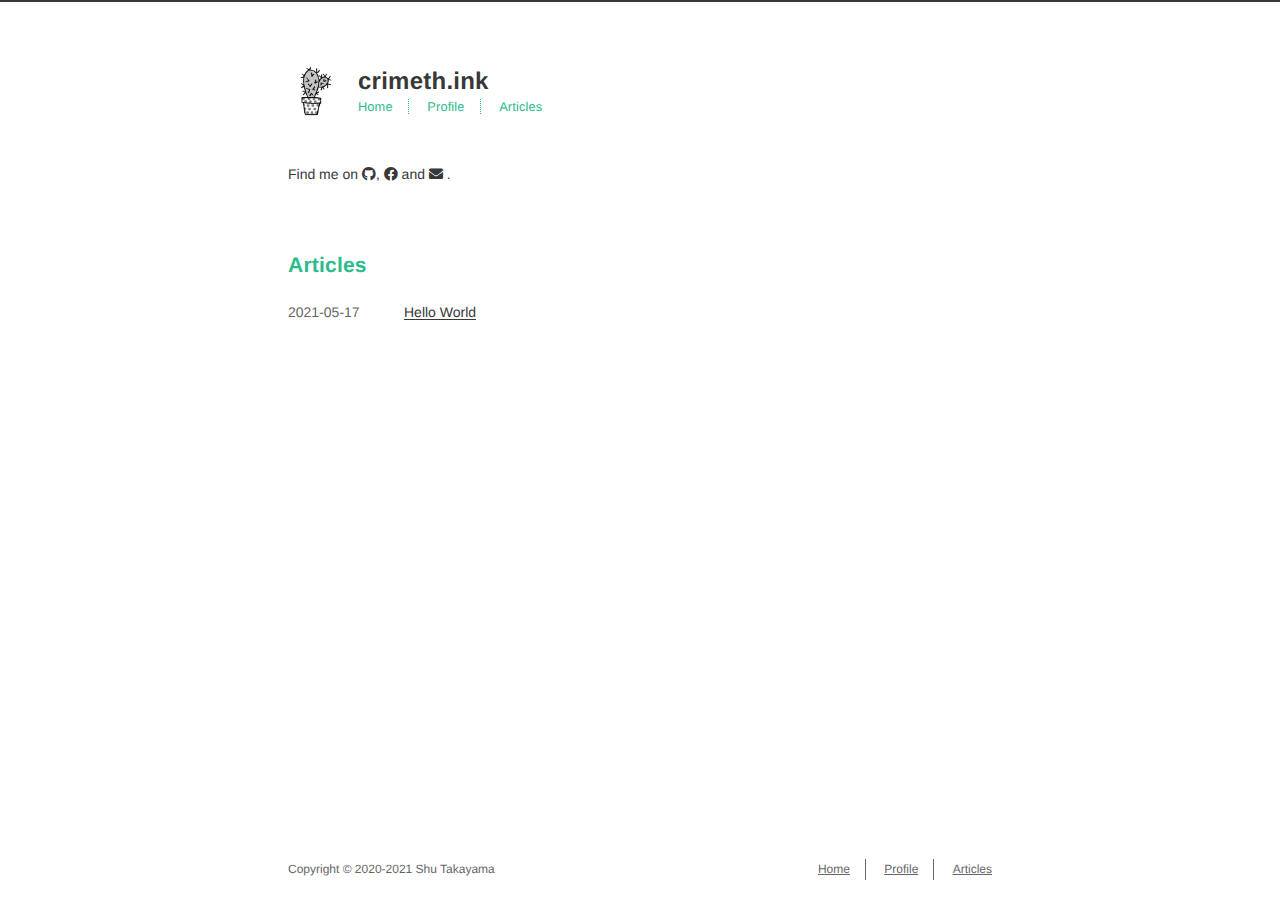
<file: index.html>
<!DOCTYPE html>
<html lang=ja>
<head>
    <!-- so meta -->
    <meta charset="utf-8">
    <meta http-equiv="X-UA-Compatible" content="IE=edge">
    <meta name="HandheldFriendly" content="True">
    <meta name="viewport" content="width=device-width, initial-scale=1, maximum-scale=5" />
    <meta property="og:type" content="website">
<meta property="og:title" content="crimeth.ink">
<meta property="og:url" content="https://crimeth.ink/index.html">
<meta property="og:site_name" content="crimeth.ink">
<meta property="og:locale" content="ja_JP">
<meta property="article:author" content="Shu Takayama">
<meta name="twitter:card" content="summary">
    
    
      
        
          <link rel="shortcut icon" href="/images/favicon.ico">
        
      
      
        
          <link rel="icon" type="image/png" href="/images/favicon-192x192.png" sizes="192x192">
        
      
      
        
          <link rel="apple-touch-icon" sizes="180x180" href="/images/apple-touch-icon.png">
        
      
    
    <!-- title -->
    <title>crimeth.ink</title>
    <!-- styles -->
    
<link rel="stylesheet" href="/css/style.css">

    <!-- persian styles -->
    
    <!-- rss -->
    
    
	<!-- mathjax -->
	
<meta name="generator" content="Hexo 5.4.0"><link rel="alternate" href="/atom.xml" title="crimeth.ink" type="application/atom+xml">
</head>

<body class="max-width mx-auto px3 ltr">
    
    <div class="content index py4">
        
          <header id="header">
  <a href="/">
  
    
      <div id="logo" style="background-image: url(/images/logo.png);"></div>
    
  
    <div id="title">
      <h1>crimeth.ink</h1>
    </div>
  </a>
  <div id="nav">
    <ul>
      <li class="icon">
        <a href="#" aria-label="Menu"><i class="fas fa-bars fa-2x"></i></a>
      </li>
       
        <li><a href="/">Home</a></li>
       
        <li><a href="/profile/">Profile</a></li>
       
        <li><a href="/archives/">Articles</a></li>
      
    </ul>
  </div>
</header>

        
        <section id="about">
  
  
    <p>
      Find me on
      
      
      
        
          <a class="icon" target="_blank" rel="noopener" href="https://github.com/azonti" aria-label="github">
            <i class="fab fa-github"></i><!--
      ---></a><!--
    ---><!--
    --->, 
        
      
        
          <a class="icon" target="_blank" rel="noopener" href="https://www.facebook.com/shu.takayama.2" aria-label="facebook">
            <i class="fab fa-facebook"></i><!--
      ---></a><!--
    ---><!--
    ---> and 
        
      
        
          <a class="icon" target="_blank" rel="noopener" href="mailto:syu.takayama@gmail.com" aria-label="mail">
            <i class="fas fa-envelope"></i><!--
      ---></a>
        <!--
    --->.
        
      
    </p>
  
</section>

<section id="writing">
  <span class="h1"><a href="/">Articles</a></span>
  
  <ul class="post-list">
    
    
      
    
    
      <li class="post-item">
        
    <div class="meta">
      
        
          <time datetime="2021-05-17T04:42:51.441Z" itemprop="datePublished">2021-05-17</time>
        
      
    </div>


        <span>
    
        <a class="" href="/2021/05/17/">Hello World</a>
    


</span>
      </li>
    
  </ul>
  
</section>



        
        <footer id="footer">
  <div class="footer-left">
    Copyright &copy;
    
    
    2020-2021
    Shu Takayama
  </div>
  <div class="footer-right">
    <nav>
      <ul>
         
          <li><a href="/">Home</a></li>
         
          <li><a href="/profile/">Profile</a></li>
         
          <li><a href="/archives/">Articles</a></li>
        
      </ul>
    </nav>
  </div>
</footer>

    </div>
    <!-- styles -->



  <link rel="preload" as="style" href="https://cdnjs.cloudflare.com/ajax/libs/font-awesome/5.15.2/css/all.min.css" crossorigin="anonymous" onload="this.onload=null;this.rel='stylesheet'"/>


    <!-- jquery -->
 
  <script src="https://cdnjs.cloudflare.com/ajax/libs/jquery/3.6.0/jquery.min.js" crossorigin="anonymous"></script> 




<!-- clipboard -->


<script src="/js/main.js"></script>

<!-- search -->

<!-- Google Analytics -->

<!-- Baidu Analytics -->

<!-- Cloudflare Analytics -->

<!-- Umami Analytics -->

<!-- Disqus Comments -->


</body>
</html>
</file>
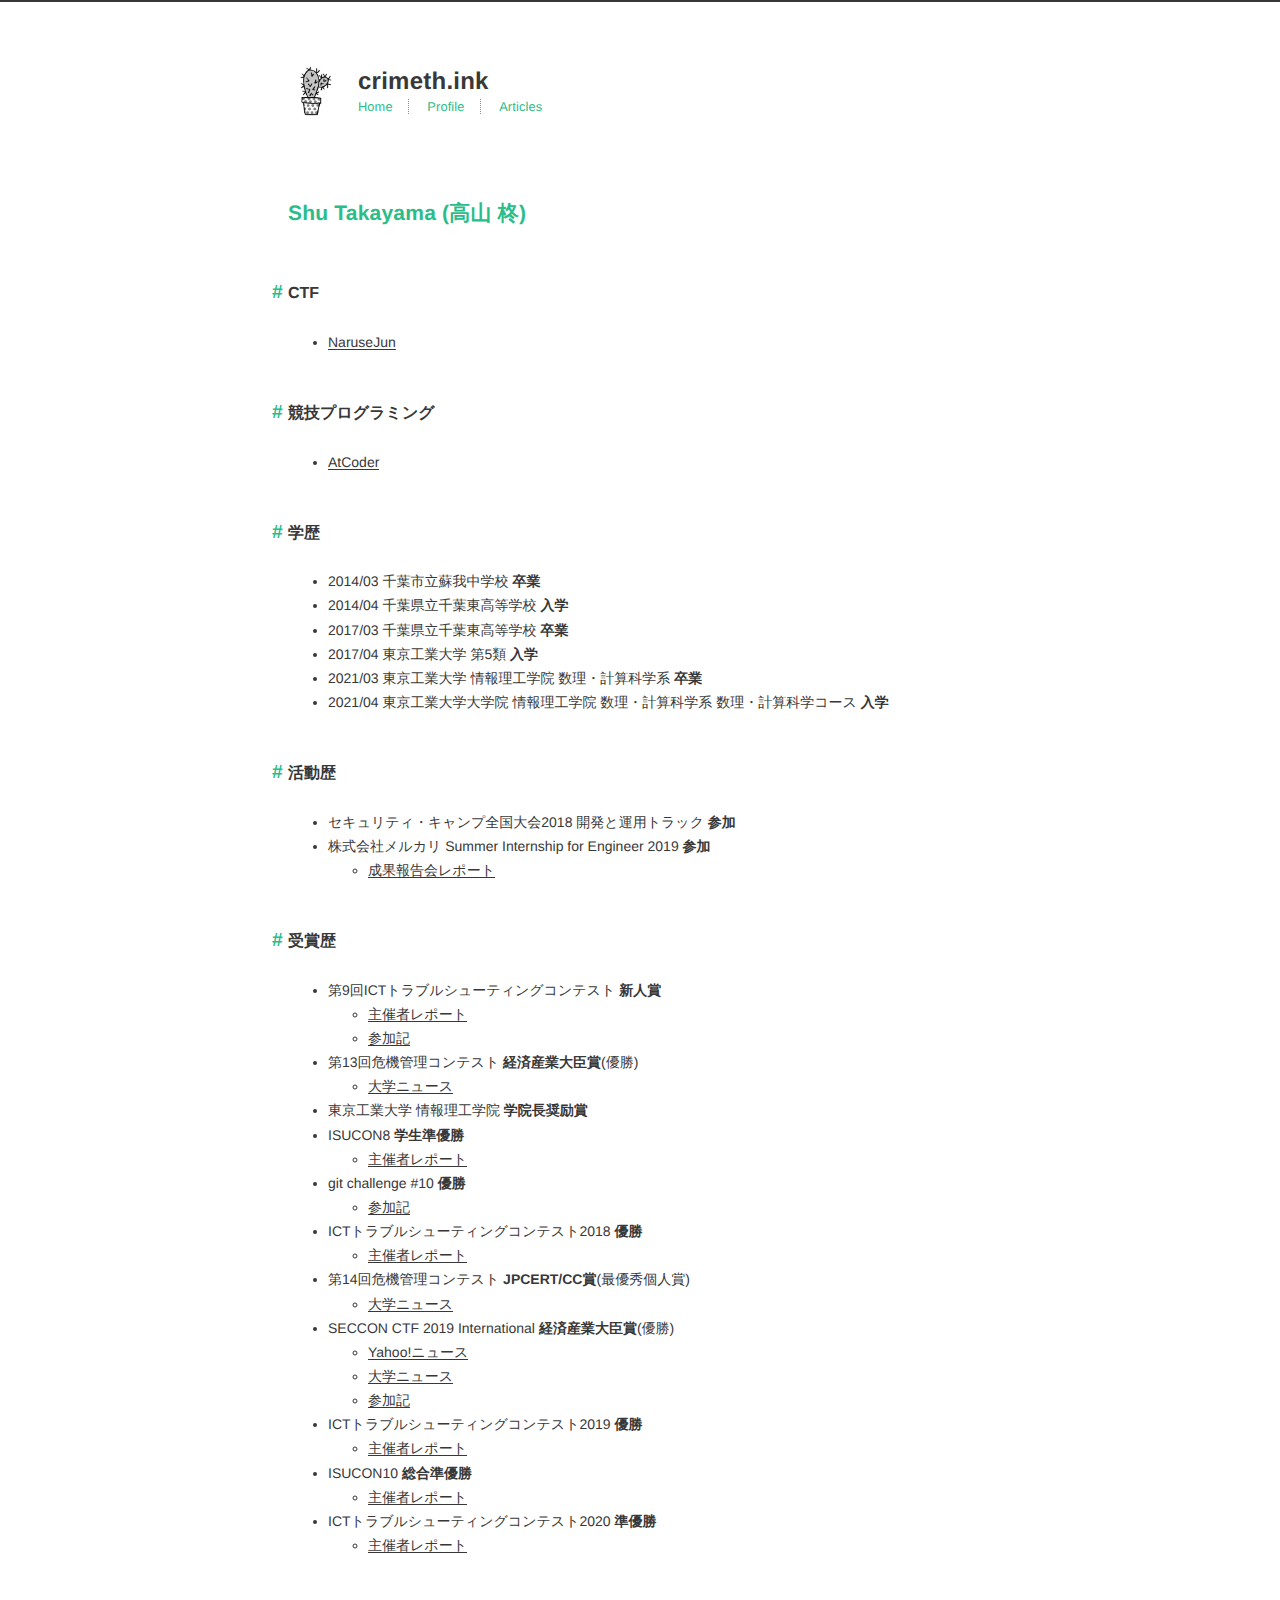
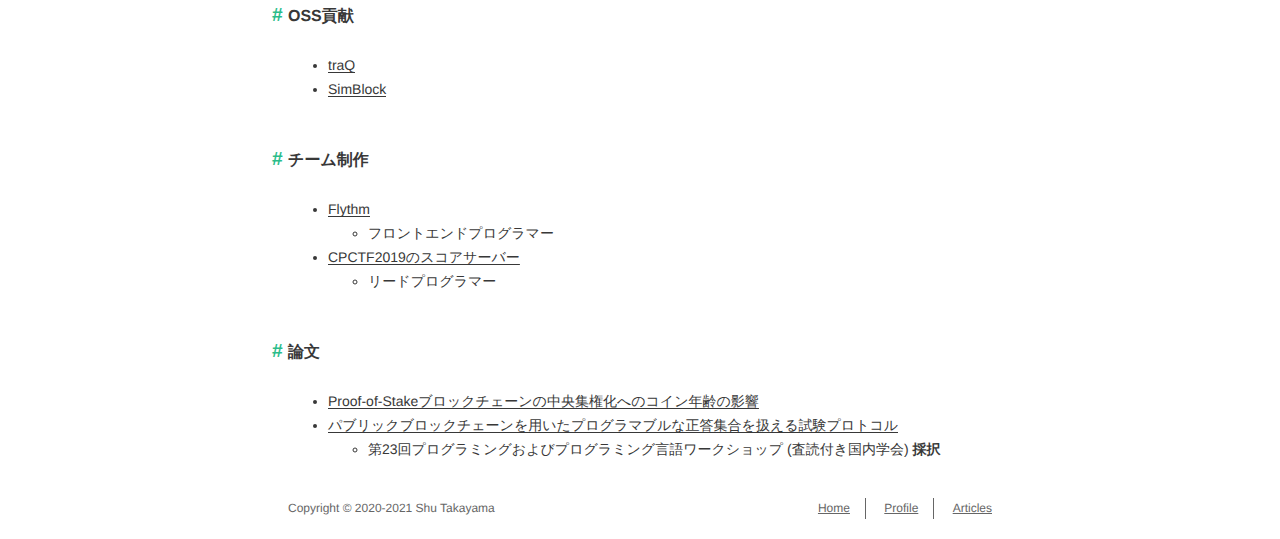
<file: profile/index.html>
<!DOCTYPE html>
<html lang=ja>
<head>
    <!-- so meta -->
    <meta charset="utf-8">
    <meta http-equiv="X-UA-Compatible" content="IE=edge">
    <meta name="HandheldFriendly" content="True">
    <meta name="viewport" content="width=device-width, initial-scale=1, maximum-scale=5" />
    <meta name="description" content="Shu Takayama (高山 柊)CTF NaruseJun  競技プログラミング AtCoder  学歴 2014&#x2F;03 千葉市立蘇我中学校 卒業 2014&#x2F;04 千葉県立千葉東高等学校 入学 2017&#x2F;03 千葉県立千葉東高等学校 卒業 2017&#x2F;04 東京工業大学 第5類 入学 2021&#x2F;03 東京工業大学 情報理工学院 数理・計算科学系 卒業 2021&#x2F;04 東京工業大学大学院 情報理">
<meta property="og:type" content="website">
<meta property="og:title" content="Profile">
<meta property="og:url" content="https://crimeth.ink/profile/index.html">
<meta property="og:site_name" content="crimeth.ink">
<meta property="og:description" content="Shu Takayama (高山 柊)CTF NaruseJun  競技プログラミング AtCoder  学歴 2014&#x2F;03 千葉市立蘇我中学校 卒業 2014&#x2F;04 千葉県立千葉東高等学校 入学 2017&#x2F;03 千葉県立千葉東高等学校 卒業 2017&#x2F;04 東京工業大学 第5類 入学 2021&#x2F;03 東京工業大学 情報理工学院 数理・計算科学系 卒業 2021&#x2F;04 東京工業大学大学院 情報理">
<meta property="og:locale" content="ja_JP">
<meta property="article:published_time" content="2021-05-30T16:12:21.441Z">
<meta property="article:modified_time" content="2021-05-30T16:12:21.441Z">
<meta property="article:author" content="Shu Takayama">
<meta name="twitter:card" content="summary">
    
    
      
        
          <link rel="shortcut icon" href="/images/favicon.ico">
        
      
      
        
          <link rel="icon" type="image/png" href="/images/favicon-192x192.png" sizes="192x192">
        
      
      
        
          <link rel="apple-touch-icon" sizes="180x180" href="/images/apple-touch-icon.png">
        
      
    
    <!-- title -->
    <title>Profile</title>
    <!-- styles -->
    
<link rel="stylesheet" href="/css/style.css">

    <!-- persian styles -->
    
    <!-- rss -->
    
    
	<!-- mathjax -->
	
<meta name="generator" content="Hexo 5.4.0"><link rel="alternate" href="/atom.xml" title="crimeth.ink" type="application/atom+xml">
</head>

<body class="max-width mx-auto px3 ltr">
    
    <div class="content index py4">
        
          <header id="header">
  <a href="/">
  
    
      <div id="logo" style="background-image: url(/images/logo.png);"></div>
    
  
    <div id="title">
      <h1>crimeth.ink</h1>
    </div>
  </a>
  <div id="nav">
    <ul>
      <li class="icon">
        <a href="#" aria-label="Menu"><i class="fas fa-bars fa-2x"></i></a>
      </li>
       
        <li><a href="/">Home</a></li>
       
        <li><a href="/profile/">Profile</a></li>
       
        <li><a href="/archives/">Articles</a></li>
      
    </ul>
  </div>
</header>

        
        <article class="post" itemscope itemtype="http://schema.org/BlogPosting">
  

  <div class="content" itemprop="articleBody">
      
          <h1 id="Shu-Takayama-高山-柊"><a href="#Shu-Takayama-高山-柊" class="headerlink" title="Shu Takayama (高山 柊)"></a>Shu Takayama (高山 柊)</h1><h2 id="CTF"><a href="#CTF" class="headerlink" title="CTF"></a>CTF</h2><ul>
<li><a target="_blank" rel="noopener" href="https://ctftime.org/team/21252">NaruseJun</a></li>
</ul>
<h2 id="競技プログラミング"><a href="#競技プログラミング" class="headerlink" title="競技プログラミング"></a>競技プログラミング</h2><ul>
<li><a target="_blank" rel="noopener" href="https://atcoder.jp/users/azon">AtCoder</a></li>
</ul>
<h2 id="学歴"><a href="#学歴" class="headerlink" title="学歴"></a>学歴</h2><ul>
<li>2014/03 千葉市立蘇我中学校 <strong>卒業</strong></li>
<li>2014/04 千葉県立千葉東高等学校 <strong>入学</strong></li>
<li>2017/03 千葉県立千葉東高等学校 <strong>卒業</strong></li>
<li>2017/04 東京工業大学 第5類 <strong>入学</strong></li>
<li>2021/03 東京工業大学 情報理工学院 数理・計算科学系 <strong>卒業</strong></li>
<li>2021/04 東京工業大学大学院 情報理工学院 数理・計算科学系 数理・計算科学コース <strong>入学</strong></li>
</ul>
<h2 id="活動歴"><a href="#活動歴" class="headerlink" title="活動歴"></a>活動歴</h2><ul>
<li>セキュリティ・キャンプ全国大会2018 開発と運用トラック <strong>参加</strong></li>
<li>株式会社メルカリ Summer Internship for Engineer 2019 <strong>参加</strong><ul>
<li><a target="_blank" rel="noopener" href="https://engineering.mercari.com/blog/entry/2019-10-24-171152/">成果報告会レポート</a></li>
</ul>
</li>
</ul>
<h2 id="受賞歴"><a href="#受賞歴" class="headerlink" title="受賞歴"></a>受賞歴</h2><ul>
<li>第9回ICTトラブルシューティングコンテスト <strong>新人賞</strong><ul>
<li><a target="_blank" rel="noopener" href="https://icttoracon.net/archives/5833">主催者レポート</a></li>
<li><a target="_blank" rel="noopener" href="https://trap.jp/post/306/">参加記</a></li>
</ul>
</li>
<li>第13回危機管理コンテスト <strong>経済産業大臣賞</strong>(優勝)<ul>
<li><a target="_blank" rel="noopener" href="https://www.titech.ac.jp/news/2018/041693.html">大学ニュース</a></li>
</ul>
</li>
<li>東京工業大学 情報理工学院 <strong>学院長奨励賞</strong></li>
<li>ISUCON8 <strong>学生準優勝</strong><ul>
<li><a target="_blank" rel="noopener" href="https://isucon.net/archives/52606851.html">主催者レポート</a></li>
</ul>
</li>
<li>git challenge #10 <strong>優勝</strong><ul>
<li><a target="_blank" rel="noopener" href="https://trap.jp/post/631/">参加記</a></li>
</ul>
</li>
<li>ICTトラブルシューティングコンテスト2018 <strong>優勝</strong><ul>
<li><a target="_blank" rel="noopener" href="https://icttoracon.net/archives/8038">主催者レポート</a></li>
</ul>
</li>
<li>第14回危機管理コンテスト <strong>JPCERT/CC賞</strong>(最優秀個人賞)<ul>
<li><a target="_blank" rel="noopener" href="https://www.titech.ac.jp/news/2019/044532.html">大学ニュース</a></li>
</ul>
</li>
<li>SECCON CTF 2019 International <strong>経済産業大臣賞</strong>(優勝)<ul>
<li><a target="_blank" rel="noopener" href="https://news.yahoo.co.jp/articles/1919e9a25a1d0426cc455363ded8b5a3102a9ff0">Yahoo!ニュース</a></li>
<li><a target="_blank" rel="noopener" href="https://www.titech.ac.jp/news/2020/046178.html">大学ニュース</a></li>
<li><a target="_blank" rel="noopener" href="https://trap.jp/post/977/">参加記</a></li>
</ul>
</li>
<li>ICTトラブルシューティングコンテスト2019 <strong>優勝</strong><ul>
<li><a target="_blank" rel="noopener" href="https://icttoracon.net/archives/8515">主催者レポート</a></li>
</ul>
</li>
<li>ISUCON10 <strong>総合準優勝</strong><ul>
<li><a target="_blank" rel="noopener" href="https://isucon.net/archives/55076348.html">主催者レポート</a></li>
</ul>
</li>
<li>ICTトラブルシューティングコンテスト2020 <strong>準優勝</strong><ul>
<li><a target="_blank" rel="noopener" href="https://icttoracon.net/archives/8751">主催者レポート</a></li>
</ul>
</li>
</ul>
<h2 id="OSS貢献"><a href="#OSS貢献" class="headerlink" title="OSS貢献"></a>OSS貢献</h2><ul>
<li><a target="_blank" rel="noopener" href="https://github.com/traPtitech/traQ">traQ</a></li>
<li><a target="_blank" rel="noopener" href="https://github.com/dsg-titech/simblock">SimBlock</a></li>
</ul>
<h2 id="チーム制作"><a href="#チーム制作" class="headerlink" title="チーム制作"></a>チーム制作</h2><ul>
<li><a target="_blank" rel="noopener" href="https://trap.jp/post/693/">Flythm</a><ul>
<li>フロントエンドプログラマー</li>
</ul>
</li>
<li><a target="_blank" rel="noopener" href="https://github.com/azonti/CPCTF2019-scoreserver">CPCTF2019のスコアサーバー</a><ul>
<li>リードプログラマー</li>
</ul>
</li>
</ul>
<h2 id="論文"><a href="#論文" class="headerlink" title="論文"></a>論文</h2><ul>
<li><a target="_blank" rel="noopener" href="https://www.ieice.org/ken/paper/20200305Z1vK/">Proof-of-Stakeブロックチェーンの中央集権化へのコイン年齢の影響</a></li>
<li><a target="_blank" rel="noopener" href="https://easychair.org/smart-program/PPL2021/2021-03-11.html#talk:165715">パブリックブロックチェーンを用いたプログラマブルな正答集合を扱える試験プロトコル</a><ul>
<li>第23回プログラミングおよびプログラミング言語ワークショップ (査読付き国内学会) <strong>採択</strong></li>
</ul>
</li>
</ul>

        
  </div>
</article>

        
        <footer id="footer">
  <div class="footer-left">
    Copyright &copy;
    
    
    2020-2021
    Shu Takayama
  </div>
  <div class="footer-right">
    <nav>
      <ul>
         
          <li><a href="/">Home</a></li>
         
          <li><a href="/profile/">Profile</a></li>
         
          <li><a href="/archives/">Articles</a></li>
        
      </ul>
    </nav>
  </div>
</footer>

    </div>
    <!-- styles -->



  <link rel="preload" as="style" href="https://cdnjs.cloudflare.com/ajax/libs/font-awesome/5.15.2/css/all.min.css" crossorigin="anonymous" onload="this.onload=null;this.rel='stylesheet'"/>


    <!-- jquery -->
 
  <script src="https://cdnjs.cloudflare.com/ajax/libs/jquery/3.6.0/jquery.min.js" crossorigin="anonymous"></script> 




<!-- clipboard -->


<script src="/js/main.js"></script>

<!-- search -->

<!-- Google Analytics -->

<!-- Baidu Analytics -->

<!-- Cloudflare Analytics -->

<!-- Umami Analytics -->

<!-- Disqus Comments -->


</body>
</html>
</file>
<file: css/style.css>
.inline {
  display: inline;
}
.block {
  display: block;
}
.inline-block {
  display: inline-block;
}
.table {
  display: table;
}
.table-cell {
  display: table-cell;
}
.overflow-hidden {
  overflow: hidden;
}
.overflow-scroll {
  overflow: scroll;
}
.overflow-auto {
  overflow: auto;
}
.clearfix:before,
.clearfix:after {
  display: table;
  content: " ";
}
.clearfix:after {
  clear: both;
}
.left {
  float: left;
}
.right {
  float: right;
}
.fit {
  max-width: 100%;
}
.truncate {
  display: inline-block;
  overflow: hidden;
  text-overflow: ellipsis;
  white-space: nowrap;
}
.max-width-1 {
  max-width: 24rem;
}
.max-width-2 {
  max-width: 32rem;
}
.max-width-3 {
  max-width: 48rem;
}
.max-width-4 {
  max-width: 64rem;
}
.border-box {
  box-sizing: border-box;
}
.m0 {
  margin: 0;
}
.mt0 {
  margin-top: 0;
}
.mr0 {
  margin-right: 0;
}
.mb0 {
  margin-bottom: 0;
}
.ml0 {
  margin-left: 0;
}
.mx0 {
  margin-right: 0;
  margin-left: 0;
}
.my0 {
  margin-top: 0;
  margin-bottom: 0;
}
.m1 {
  margin: 0.5rem;
}
.mt1 {
  margin-top: 0.5rem;
}
.mr1 {
  margin-right: 0.5rem;
}
.mb1 {
  margin-bottom: 0.5rem;
}
.ml1 {
  margin-left: 0.5rem;
}
.mx1 {
  margin-right: 0.5rem;
  margin-left: 0.5rem;
}
.my1 {
  margin-top: 0.5rem;
  margin-bottom: 0.5rem;
}
.m2 {
  margin: 1rem;
}
.mt2 {
  margin-top: 1rem;
}
.mr2 {
  margin-right: 1rem;
}
.mb2 {
  margin-bottom: 1rem;
}
.ml2 {
  margin-left: 1rem;
}
.mx2 {
  margin-right: 1rem;
  margin-left: 1rem;
}
.my2 {
  margin-top: 1rem;
  margin-bottom: 1rem;
}
.m3 {
  margin: 2rem;
}
.mt3 {
  margin-top: 2rem;
}
.mr3 {
  margin-right: 2rem;
}
.mb3 {
  margin-bottom: 2rem;
}
.ml3 {
  margin-left: 2rem;
}
.mx3 {
  margin-right: 2rem;
  margin-left: 2rem;
}
.my3 {
  margin-top: 2rem;
  margin-bottom: 2rem;
}
.m4 {
  margin: 4rem;
}
.mt4 {
  margin-top: 4rem;
}
.mr4 {
  margin-right: 4rem;
}
.mb4 {
  margin-bottom: 4rem;
}
.ml4 {
  margin-left: 4rem;
}
.mx4 {
  margin-right: 4rem;
  margin-left: 4rem;
}
.my4 {
  margin-top: 4rem;
  margin-bottom: 4rem;
}
.mxn1 {
  margin-right: -0.5rem;
  margin-left: -0.5rem;
}
.mxn2 {
  margin-right: -1rem;
  margin-left: -1rem;
}
.mxn3 {
  margin-right: -2rem;
  margin-left: -2rem;
}
.mxn4 {
  margin-right: -4rem;
  margin-left: -4rem;
}
.ml-auto {
  margin-left: auto;
}
.mr-auto {
  margin-right: auto;
}
.mx-auto {
  margin-right: auto;
  margin-left: auto;
}
.p0 {
  padding: 0;
}
.pt0 {
  padding-top: 0;
}
.pr0 {
  padding-right: 0;
}
.pb0 {
  padding-bottom: 0;
}
.pl0 {
  padding-left: 0;
}
.px0 {
  padding-right: 0;
  padding-left: 0;
}
.py0 {
  padding-top: 0;
  padding-bottom: 0;
}
.p1 {
  padding: 0.5rem;
}
.pt1 {
  padding-top: 0.5rem;
}
.pr1 {
  padding-right: 0.5rem;
}
.pb1 {
  padding-bottom: 0.5rem;
}
.pl1 {
  padding-left: 0.5rem;
}
.py1 {
  padding-top: 0.5rem;
  padding-bottom: 0.5rem;
}
.px1 {
  padding-right: 0.5rem;
  padding-left: 0.5rem;
}
.p2 {
  padding: 1rem;
}
.pt2 {
  padding-top: 1rem;
}
.pr2 {
  padding-right: 1rem;
}
.pb2 {
  padding-bottom: 1rem;
}
.pl2 {
  padding-left: 1rem;
}
.py2 {
  padding-top: 1rem;
  padding-bottom: 1rem;
}
.px2 {
  padding-right: 1rem;
  padding-left: 1rem;
}
.p3 {
  padding: 2rem;
}
.pt3 {
  padding-top: 2rem;
}
.pr3 {
  padding-right: 2rem;
}
.pb3 {
  padding-bottom: 2rem;
}
.pl3 {
  padding-left: 2rem;
}
.py3 {
  padding-top: 2rem;
  padding-bottom: 2rem;
}
.px3 {
  padding-right: 2rem;
  padding-left: 2rem;
}
.p4 {
  padding: 4rem;
}
.pt4 {
  padding-top: 4rem;
}
.pr4 {
  padding-right: 4rem;
}
.pb4 {
  padding-bottom: 4rem;
}
.pl4 {
  padding-left: 4rem;
}
.py4 {
  padding-top: 4rem;
  padding-bottom: 4rem;
}
.px4 {
  padding-right: 4rem;
  padding-left: 4rem;
}
body h1,
body .h1 {
  display: block;
  margin-top: 3rem;
  margin-bottom: 1rem;
  color: #2bbc8a;
  letter-spacing: 0.01em;
  font-weight: 700;
  font-style: normal;
  font-size: 1.5em;
  -moz-osx-font-smoothing: grayscale;
  -webkit-font-smoothing: antialiased;
}
body h2,
body .h2 {
  position: relative;
  display: block;
  margin-top: 2rem;
  margin-bottom: 0.5rem;
  color: #383838;
  text-transform: none;
  letter-spacing: normal;
  font-weight: bold;
  font-size: 1rem;
}
body h3 {
  color: #383838;
  text-decoration: underline;
  font-weight: bold;
  font-size: 0.9rem;
}
body h4,
body h5,
body h6 {
  display: inline;
  text-decoration: none;
  color: #8c8c8c;
  font-weight: bold;
  font-size: 0.9rem;
}
body h3,
body h4,
body h5,
body h6 {
  margin-top: 0.9rem;
  margin-bottom: 0.5rem;
}
body hr {
  border: 0.5px dashed #8c8c8c;
  opacity: 0.5;
  margin: 0;
  margin-top: 20px;
  margin-bottom: 20px;
}
body strong {
  font-weight: bold;
}
body em,
body cite {
  font-style: italic;
}
body sup,
body sub {
  position: relative;
  vertical-align: baseline;
  font-size: 0.75em;
  line-height: 0;
}
body sup {
  top: -0.5em;
}
body sub {
  bottom: -0.2em;
}
body small {
  font-size: 0.85em;
}
body acronym,
body abbr {
  border-bottom: 1px dotted;
}
body ul,
body ol,
body dl {
  line-height: 1.725;
}
body ul ul,
body ol ul,
body ul ol,
body ol ol {
  margin-top: 0;
  margin-bottom: 0;
}
body ol {
  list-style: decimal;
}
body dt {
  font-weight: bold;
}
body table {
  width: 100%;
  border-collapse: collapse;
  text-align: left;
  font-size: 12px;
  overflow: auto;
  display: block;
}
body th {
  padding: 8px;
  border-bottom: 1px dashed #666;
  color: #383838;
  font-weight: bold;
  font-size: 13px;
}
body td {
  padding: 0 8px;
  border-bottom: none;
}
@import url("https://fonts.googleapis.com/css2?family=Inconsolata&family=Noto+Sans&family=Noto+Sans+JP&display=swap");
*,
*:before,
*:after {
  box-sizing: border-box;
}
html {
  margin: 0;
  padding: 0;
  height: 100%;
  border-top: 2px solid #383838;
  -webkit-text-size-adjust: 100%;
  -ms-text-size-adjust: 100%;
}
body {
  margin: 0;
  height: 100%;
  background-color: #fff;
  color: #383838;
  font-display: swap;
  font-weight: 400;
  font-size: 14px;
  font-family: "Noto Sans", "Noto Sans JP", sans-serif;
  line-height: 1.725;
  text-rendering: geometricPrecision;
  flex: 1;
  -moz-osx-font-smoothing: grayscale;
  -webkit-font-smoothing: antialiased;
}
.content {
  position: relative;
  display: flex;
  flex-direction: column;
  min-height: 100%;
  overflow-wrap: break-word;
}
.content p {
  hyphens: auto;
  -moz-hyphens: auto;
  -ms-hyphens: auto;
  -webkit-hyphens: auto;
}
.content code {
  hyphens: manual;
  -moz-hyphens: manual;
  -ms-hyphens: manual;
  -webkit-hyphens: manual;
}
.content a {
  color: #383838;
  text-decoration: none;
  background-image: linear-gradient(transparent, transparent 5px, #383838 5px, #383838);
  background-position: bottom;
  background-size: 100% 6px;
  background-repeat: repeat-x;
}
.content a:hover {
  background-image: linear-gradient(transparent, transparent 4px, #d480aa 4px, #d480aa);
}
.content a.icon {
  background: none;
}
.content a.icon:hover {
  color: #d480aa;
}
.content h1 a,
.content .h1 a,
.content h2 a,
.content h3 a,
.content h4 a,
.content h5 a,
.content h6 a {
  background: none;
  color: inherit;
  text-decoration: none;
}
.content h1 a:hover,
.content .h1 a:hover,
.content h2 a:hover,
.content h3 a:hover,
.content h4 a:hover,
.content h5 a:hover,
.content h6 a:hover {
  background-image: linear-gradient(transparent, transparent 6px, #d480aa 6px, #d480aa);
  background-position: bottom;
  background-size: 100% 6px;
  background-repeat: repeat-x;
}
.content h6 a {
  background: none;
  color: inherit;
  text-decoration: none;
}
.content h6 a:hover {
  background-image: linear-gradient(transparent, transparent 6px, #d480aa 6px, #d480aa);
  background-position: bottom;
  background-size: 100% 6px;
  background-repeat: repeat-x;
}
@media (min-width: 540px) {
  .image-wrap {
    flex-direction: row;
    margin-bottom: 2rem;
  }
  .image-wrap .image-block {
    flex: 1 0 35%;
    margin-right: 2rem;
  }
  .image-wrap p {
    flex: 1 0 65%;
  }
}
.max-width {
  max-width: 48rem;
}
@media (max-width: 480px) {
  .px3 {
    padding-right: 1rem;
    padding-left: 1rem;
  }
  .my4 {
    margin-top: 2rem;
    margin-bottom: 2rem;
  }
}
@media (min-width: 480px) {
  p {
    text-align: justify;
  }
}
#header {
  margin: 0 auto 2rem;
  width: 100%;
}
#header h1,
#header .h1 {
  margin-top: 0;
  margin-bottom: 0;
  color: #383838;
  letter-spacing: 0.01em;
  font-weight: 700;
  font-style: normal;
  font-size: 1.5rem;
  line-height: 2rem;
  -moz-osx-font-smoothing: grayscale;
  -webkit-font-smoothing: antialiased;
}
#header a {
  background: none;
  color: inherit;
  text-decoration: none;
}
#header #logo {
  display: inline-block;
  float: left;
  margin-right: 20px;
  width: 50px;
  height: 50px;
  border-radius: 5px;
  background-size: 50px 50px;
  background-repeat: no-repeat;
  filter: grayscale(100%);
  -webkit-filter: grayscale(100%);
}
#header #nav {
  color: #2bbc8a;
  letter-spacing: 0.01em;
  font-weight: 200;
  font-style: normal;
  font-size: 0.8rem;
}
#header #nav ul {
  margin: 0;
  padding: 0;
  list-style-type: none;
  line-height: 15px;
}
#header #nav ul a {
  margin-right: 15px;
  color: #2bbc8a;
}
#header #nav ul a:hover {
  background-image: linear-gradient(transparent, transparent 5px, #2bbc8a 5px, #2bbc8a);
  background-position: bottom;
  background-size: 100% 6px;
  background-repeat: repeat-x;
}
#header #nav ul li {
  display: inline-block;
  margin-right: 15px;
  border-right: 1px dotted;
  border-color: #2bbc8a;
  vertical-align: middle;
}
#header #nav ul .icon {
  display: none;
}
#header #nav ul li:last-child {
  margin-right: 0;
  border-right: 0;
}
#header #nav ul li:last-child a {
  margin-right: 0;
}
#header:hover #logo {
  filter: none;
  -webkit-filter: none;
}
@media screen and (max-width: 480px) {
  #header #title {
    display: table;
    margin-right: 5rem;
    min-height: 50px;
  }
  #header #title h1 {
    display: table-cell;
    vertical-align: middle;
  }
  #header #nav ul a:hover {
    background: none;
  }
  #header #nav ul li {
    display: none;
    border-right: 0;
  }
  #header #nav ul li.icon {
    position: absolute;
    top: 77px;
    right: 1rem;
    display: inline-block;
  }
  #header #nav ul.responsive li {
    display: block;
  }
  #header #nav li:not(:first-child) {
    padding-top: 1rem;
    padding-left: 70px;
    font-size: 1rem;
  }
}
#header-post {
  position: fixed;
  top: 2rem;
  right: 0;
  display: inline-block;
  float: right;
  z-index: 100;
}
#header-post a {
  background: none;
  color: inherit;
  text-decoration: none;
}
#header-post a.icon {
  background: none;
}
#header-post a.icon:hover {
  color: #d480aa;
}
#header-post ol {
  list-style-type: none;
}
#header-post ul {
  display: inline-block;
  margin: 0;
  padding: 0;
  list-style-type: none;
}
#header-post ul li {
  display: inline-block;
  margin-right: 15px;
  vertical-align: middle;
}
#header-post ul li:last-child {
  margin-right: 0;
}
#header-post #menu-icon {
  float: right;
  margin-right: 2rem;
  margin-left: 15px;
}
#header-post #menu-icon:hover {
  color: #2bbc8a;
}
#header-post #menu-icon-tablet {
  float: right;
  margin-right: 2rem;
  margin-left: 15px;
}
#header-post #menu-icon-tablet:hover {
  color: #2bbc8a;
}
#header-post #top-icon-tablet {
  position: fixed;
  right: 2rem;
  bottom: 2rem;
  margin-right: 2rem;
  margin-left: 15px;
}
#header-post #top-icon-tablet:hover {
  color: #2bbc8a;
}
#header-post .active {
  color: #2bbc8a;
}
#header-post #menu {
  display: none;
  margin-right: 2rem;
}
#header-post #nav {
  color: #2bbc8a;
  letter-spacing: 0.01em;
  font-weight: 200;
  font-style: normal;
  font-size: 0.8rem;
}
#header-post #nav ul {
  line-height: 15px;
}
#header-post #nav ul a {
  margin-right: 15px;
  color: #2bbc8a;
}
#header-post #nav ul a:hover {
  background-image: linear-gradient(transparent, transparent 5px, #2bbc8a 5px, #2bbc8a);
  background-position: bottom;
  background-size: 100% 6px;
  background-repeat: repeat-x;
}
#header-post #nav ul li {
  border-right: 1px dotted #2bbc8a;
}
#header-post #nav ul li:last-child {
  margin-right: 0;
  border-right: 0;
}
#header-post #nav ul li:last-child a {
  margin-right: 0;
}
#header-post #actions {
  float: right;
  margin-top: 2rem;
  margin-right: 2rem;
  width: 100%;
  text-align: right;
}
#header-post #actions ul {
  display: block;
}
#header-post #actions .info {
  display: block;
  font-style: italic;
}
#header-post #share {
  clear: both;
  padding-top: 1rem;
  padding-right: 2rem;
  text-align: right;
}
#header-post #share li {
  display: block;
  margin: 0;
}
#header-post #toc {
  float: right;
  clear: both;
  overflow: auto;
  margin-top: 1rem;
  padding-right: 2rem;
  max-width: 20em;
  max-height: calc(95vh - 7rem);
  text-align: right;
}
#header-post #toc a:hover {
  color: #d480aa;
}
#header-post #toc .toc-level-1 > .toc-link {
  display: none;
}
#header-post #toc .toc-level-2 {
  color: #383838;
  font-size: 0.8rem;
}
#header-post #toc .toc-level-2:before {
  color: #2bbc8a;
  content: "#";
}
#header-post #toc .toc-level-3 {
  color: #666;
  font-size: 0.7rem;
}
#header-post #toc .toc-level-4 {
  color: #525252;
  font-size: 0.4rem;
}
#header-post #toc .toc-level-5 {
  display: none;
}
#header-post #toc .toc-level-6 {
  display: none;
}
#header-post #toc .toc-number {
  display: none;
}
@media screen and (max-width: 500px) {
  #header-post {
    display: none;
  }
}
@media screen and (max-width: 900px) {
  #header-post #menu-icon {
    display: none;
  }
  #header-post #actions {
    display: none;
  }
}
@media screen and (max-width: 1199px) {
  #header-post #toc {
    display: none;
  }
}
@media screen and (min-width: 900px) {
  #header-post #menu-icon-tablet {
    display: none !important;
  }
  #header-post #top-icon-tablet {
    display: none !important;
  }
}
@media screen and (min-width: 1199px) {
  #header-post #actions {
    width: auto;
  }
  #header-post #actions ul {
    display: inline-block;
    float: right;
  }
  #header-post #actions .info {
    display: inline;
    float: left;
    margin-right: 2rem;
    font-style: italic;
  }
}
@media print {
  #header-post {
    display: none;
  }
  #footer-post-container {
    display: none;
  }
}
#footer-post {
  position: fixed;
  right: 0;
  bottom: 0;
  left: 0;
  z-index: 5000000;
  width: 100%;
  border-top: 1px solid #666;
  background: #fafafa;
  transition: opacity 0.2s;
}
#footer-post a {
  background: none;
  color: inherit;
  text-decoration: none;
}
#footer-post a.icon {
  background: none;
}
#footer-post a.icon:hover {
  color: #d480aa;
}
#footer-post #nav-footer {
  padding-right: 1rem;
  padding-left: 1rem;
  background: #e6e6e6;
  text-align: center;
}
#footer-post #nav-footer a {
  color: #2bbc8a;
  font-size: 1em;
}
#footer-post #nav-footer a:hover {
  background-image: linear-gradient(transparent, transparent 5px, #2bbc8a 5px, #2bbc8a);
  background-position: bottom;
  background-size: 100% 6px;
  background-repeat: repeat-x;
}
#footer-post #nav-footer ul {
  display: table;
  margin: 0;
  padding: 0;
  width: 100%;
  list-style-type: none;
}
#footer-post #nav-footer ul li {
  display: inline-table;
  padding: 10px;
  width: 20%;
  vertical-align: middle;
}
#footer-post #actions-footer {
  overflow: auto;
  margin-top: 1rem;
  margin-bottom: 1rem;
  padding-right: 1rem;
  padding-left: 1rem;
  width: 100%;
  text-align: center;
  white-space: nowrap;
}
#footer-post #actions-footer a {
  display: inline-block;
  padding-left: 1rem;
  color: #2bbc8a;
}
#footer-post #share-footer {
  padding-right: 1rem;
  padding-left: 1rem;
  background: #e6e6e6;
  text-align: center;
}
#footer-post #share-footer ul {
  display: table;
  margin: 0;
  padding: 0;
  width: 100%;
  list-style-type: none;
}
#footer-post #share-footer ul li {
  display: inline-table;
  padding: 10px;
  width: 20%;
  vertical-align: middle;
}
#footer-post #toc-footer {
  clear: both;
  padding-top: 1rem;
  padding-bottom: 1rem;
  background: #e6e6e6;
  text-align: left;
}
#footer-post #toc-footer ol {
  margin: 0;
  padding-left: 20px;
  list-style-type: none;
}
#footer-post #toc-footer ol li {
  line-height: 30px;
}
#footer-post #toc-footer a:hover {
  color: #d480aa;
}
#footer-post #toc-footer .toc-level-1 > .toc-link {
  display: none;
}
#footer-post #toc-footer .toc-level-2 {
  color: #383838;
  font-size: 0.8rem;
}
#footer-post #toc-footer .toc-level-2:before {
  color: #2bbc8a;
  content: "#";
}
#footer-post #toc-footer .toc-level-3 {
  color: #666;
  font-size: 0.7rem;
  line-height: 15px;
}
#footer-post #toc-footer .toc-level-4 {
  display: none;
}
#footer-post #toc-footer .toc-level-5 {
  display: none;
}
#footer-post #toc-footer .toc-level-6 {
  display: none;
}
#footer-post #toc-footer .toc-number {
  display: none;
}
@media screen and (min-width: 500px) {
  #footer-post-container {
    display: none;
  }
}
.post-list {
  padding: 0;
}
.post-list .post-item {
  margin-bottom: 1rem;
  margin-left: 0;
  list-style-type: none;
}
.post-list .post-item .meta {
  display: block;
  margin-right: 16px;
  min-width: 100px;
  color: #666;
  font-size: 14px;
}
@media (min-width: 480px) {
  .post-list .post-item {
    display: flex;
    margin-bottom: 5px;
  }
  .post-list .post-item .meta {
    text-align: left;
  }
}
.project-list {
  padding: 0;
  list-style: none;
}
.project-list .project-item {
  margin-bottom: 5px;
}
.project-list .project-item p {
  display: inline;
}
article header .posttitle {
  margin-top: 0;
  margin-bottom: 0;
  text-transform: none;
  font-size: 1.5em;
  line-height: 1.25;
}
article header .meta {
  margin-top: 0;
  margin-bottom: 1rem;
}
article header .meta * {
  color: #8c8c8c;
  font-size: 0.85rem;
}
article header .author {
  text-transform: uppercase;
  letter-spacing: 0.01em;
  font-weight: 700;
}
article header .postdate {
  display: inline;
}
article .content h2:before {
  position: absolute;
  top: -4px;
  left: -1rem;
  color: #2bbc8a;
  content: "#";
  font-weight: bold;
  font-size: 1.2rem;
}
article .content img,
article .content video {
  display: block;
  margin: auto;
  max-width: 100%;
  height: auto;
}
article .content .video-container {
  position: relative;
  overflow: hidden;
  padding-top: 56.25%;
  height: 0;
}
article .content .video-container iframe,
article .content .video-container object,
article .content .video-container embed {
  position: absolute;
  top: 0;
  left: 0;
  margin-top: 0;
  width: 100%;
  height: 100%;
}
article .content blockquote {
  margin: 1rem 10px;
  padding: 0.5em 10px;
  background: inherit;
  color: #2bbc8a;
  quotes: "\201C" "\201D" "\2018" "\2019";
  font-weight: bold;
}
article .content blockquote p {
  margin: 0;
}
article .content blockquote:before {
  margin-right: 0.25em;
  color: #2bbc8a;
  content: "\201C";
  vertical-align: -0.4em;
  font-size: 2em;
  line-height: 0.1em;
}
article .content blockquote footer {
  margin: line-height 0;
  color: #666;
  font-size: 12px;
}
article .content blockquote footer a {
  background-image: linear-gradient(transparent, transparent 5px, #666 5px, #666);
  color: #666;
}
article .content blockquote footer a:hover {
  background-image: linear-gradient(transparent, transparent 4px, #858585 4px, #858585);
  color: #858585;
}
article .content blockquote footer cite:before {
  padding: 0 0.5em;
  content: "—";
}
article .content .pullquote {
  margin: 0;
  width: 45%;
  text-align: left;
}
article .content .pullquote.left {
  margin-right: 1em;
  margin-left: 0.5em;
}
article .content .pullquote.right {
  margin-right: 0.5em;
  margin-left: 1em;
}
article .content .caption {
  position: relative;
  display: block;
  margin-top: 0.5em;
  color: #666;
  text-align: center;
  font-size: 0.9em;
}
.posttitle {
  text-transform: none;
  font-size: 1.5em;
  line-height: 1.25;
}
.article-tag .tag-link {
  background-image: linear-gradient(transparent, transparent 10px, #d480aa 10px, #d480aa);
  background-position: bottom;
  background-size: 100% 6px;
  background-repeat: repeat-x;
}
.article-tag .tag-link:before {
  content: "#";
}
.article-category .category-link {
  background-image: linear-gradient(transparent, transparent 10px, #d480aa 10px, #d480aa);
  background-position: bottom;
  background-size: 100% 6px;
  background-repeat: repeat-x;
}
@media (min-width: 480px) {
  .article-tag,
  .article-category {
    display: inline;
  }
  .article-tag:before,
  .article-category:before {
    content: "|";
  }
}
#archive .post-year {
  list-style-type: none;
}
#archive .post-list {
  padding: 0;
}
#archive .post-list .post-item {
  margin-bottom: 1rem;
  margin-left: 0;
  list-style-type: none;
}
#archive .post-list .post-item .meta {
  display: block;
  margin-right: 16px;
  min-width: 100px;
  color: #666;
  font-size: 14px;
}
@media (min-width: 480px) {
  #archive .post-list .post-item {
    display: flex;
    margin-bottom: 5px;
    margin-left: 1rem;
  }
  #archive .post-list .post-item .meta {
    text-align: left;
  }
}
.blog-post-comments {
  margin-top: 4rem;
}
#footer {
  position: absolute;
  bottom: 0;
  margin-bottom: 10px;
  width: 100%;
  color: #666;
  vertical-align: top;
  text-align: center;
  font-size: 12px;
}
#footer ul {
  margin: 0;
  padding: 0;
  list-style: none;
}
#footer li {
  display: inline-block;
  margin-right: 15px;
  border-right: 1px solid;
  border-color: #666;
  vertical-align: middle;
}
#footer li a {
  margin-right: 15px;
}
#footer li:last-child {
  margin-right: 0;
  border-right: 0;
}
#footer li:last-child a {
  margin-right: 0;
}
#footer a {
  color: #666;
  text-decoration: underline;
  background-image: none;
}
#footer a:hover {
  color: #858585;
}
#footer .footer-left {
  height: 20px;
  vertical-align: middle;
  line-height: 20px;
}
@media (min-width: 39rem) {
  #footer {
    display: flex;
    flex-flow: row wrap;
    justify-content: space-between;
    align-items: center;
    align-content: center;
    margin-bottom: 20px;
  }
  #footer .footer-left {
    align-self: flex-start;
    margin-right: 20px;
  }
  #footer .footer-right {
    align-self: flex-end;
  }
}
.pagination {
  display: inline-block;
  margin-top: 2rem;
  width: 100%;
  text-align: center;
}
.pagination .page-number {
  color: #383838;
  font-size: 0.8rem;
}
.pagination a {
  padding: 4px 6px;
  border-radius: 5px;
  background-image: none;
  color: #383838;
  text-decoration: none;
}
.pagination a:hover {
  background-image: none;
}
.pagination a:hover:not(.active) {
  color: #383838;
}
.search-input {
  padding: 4px 7px;
  width: 100%;
  outline: none;
  border: solid 1px #8c8c8c;
  border-radius: 5px;
  background-color: #fff;
  color: #383838;
  font-size: 1.2rem;
  -webkit-border-radius: 5px;
  -moz-border-radius: 5px;
}
.search-input:focus {
  border: solid 1px #2bbc8a;
}
#search-result ul.search-result-list {
  padding: 0;
  list-style-type: none;
}
#search-result li {
  margin: 2em auto;
}
#search-result a.search-result-title {
  background-image: none;
  color: #383838;
  text-transform: capitalize;
  font-weight: bold;
  line-height: 1.2;
}
#search-result p.search-result {
  overflow: hidden;
  margin: 0.4em auto;
  max-height: 13em;
  text-align: justify;
  font-size: 0.8em;
}
#search-result em.search-keyword {
  border-bottom: 1px dashed #d480aa;
  color: #d480aa;
  font-weight: bold;
}
.search-no-result {
  display: none;
  padding-bottom: 0.5em;
  color: #383838;
}
#tag-cloud .tag-cloud-title {
  color: #666;
}
#tag-cloud .tag-cloud-tags {
  clear: both;
  text-align: center;
}
#tag-cloud .tag-cloud-tags a {
  display: inline-block;
  margin: 10px;
}
.tooltipped {
  position: relative;
}
.tooltipped::after {
  position: absolute;
  z-index: 1000000;
  display: none;
  padding: 0.2em 0.5em;
  -webkit-font-smoothing: subpixel-antialiased;
  color: #fff;
  font-display: swap;
  font-weight: 400;
  font-size: 11.200000000000001px;
  font-family: "Noto Sans", "Noto Sans JP", sans-serif;
  line-height: 1.725;
  text-rendering: geometricPrecision;
  text-align: center;
  word-wrap: break-word;
  white-space: pre;
  content: attr(aria-label);
  background: #383838;
  border-radius: 3px;
  opacity: 0;
}
.tooltipped::before {
  position: absolute;
  z-index: 1000001;
  display: none;
  width: 0;
  height: 0;
  color: #383838;
  pointer-events: none;
  content: '';
  border: 6px solid transparent;
  opacity: 0;
}
.tooltipped:hover::before,
.tooltipped:active::before,
.tooltipped:focus::before,
.tooltipped:hover::after,
.tooltipped:active::after,
.tooltipped:focus::after {
  display: inline-block;
  text-decoration: none;
  animation-name: tooltip-appear;
  animation-duration: 0.1s;
  animation-fill-mode: forwards;
  animation-timing-function: ease-in;
}
.tooltipped-s::after,
.tooltipped-sw::after {
  top: 100%;
  right: 50%;
  margin-top: 6px;
}
.tooltipped-s::before,
.tooltipped-sw::before {
  top: auto;
  right: 50%;
  bottom: -7px;
  margin-right: -6px;
  border-bottom-color: #383838;
}
.tooltipped-sw::after {
  margin-right: -16px;
}
.tooltipped-s::after {
  transform: translateX(50%);
}
@-moz-keyframes tooltip-appear {
  from {
    opacity: 0;
  }
  to {
    opacity: 1;
  }
}
@-webkit-keyframes tooltip-appear {
  from {
    opacity: 0;
  }
  to {
    opacity: 1;
  }
}
@-o-keyframes tooltip-appear {
  from {
    opacity: 0;
  }
  to {
    opacity: 1;
  }
}
@keyframes tooltip-appear {
  from {
    opacity: 0;
  }
  to {
    opacity: 1;
  }
}
#categories .category-list-title {
  color: #666;
}
#categories .category-list .category-list-item .category-list-count {
  color: #666;
}
#categories .category-list .category-list-item .category-list-count:before {
  content: " (";
}
#categories .category-list .category-list-item .category-list-count:after {
  content: ")";
}
.highlight {
  color: #333;
  background: #f8f8f8;
}
.highlight .code .comment,
.highlight .code .quote {
  color: #998;
  font-style: italic;
}
.highlight .code .keyword,
.highlight .code .selector-tag,
.highlight .code .subst {
  color: #333;
  font-weight: bold;
}
.highlight .code .number,
.highlight .code .literal,
.highlight .code .variable,
.highlight .code .template-variable,
.highlight .code .tag .attr {
  color: #008080;
}
.highlight .code .string,
.highlight .code .doctag {
  color: #d14;
}
.highlight .code .title,
.highlight .code .section,
.highlight .code .selector-id {
  color: #900;
  font-weight: bold;
}
.highlight .code .subst {
  font-weight: normal;
}
.highlight .code .type,
.highlight .code .class .title {
  color: #458;
  font-weight: bold;
}
.highlight .code .tag,
.highlight .code .name,
.highlight .code .attribute {
  color: #000080;
  font-weight: normal;
}
.highlight .code .regexp,
.highlight .code .link {
  color: #009926;
}
.highlight .code .symbol,
.highlight .code .bullet {
  color: #990073;
}
.highlight .code .built_in,
.highlight .code .builtin-name {
  color: #0086b3;
}
.highlight .code .meta {
  color: #999;
  font-weight: bold;
}
.highlight .code .deletion {
  background: #fdd;
}
.highlight .code .addition {
  background: #dfd;
}
.highlight .code .emphasis {
  font-style: italic;
}
.highlight .code .strong {
  font-weight: bold;
}
pre {
  overflow-x: auto;
  padding: 10px 15px;
  padding-bottom: 0;
  border: 1px dotted #666;
  border-radius: 4px;
  font-size: 13px;
  font-family: "Inconsolata", monospace;
  line-height: 22px;
  -webkit-border-radius: 4px;
}
pre code {
  display: block;
  padding: 0;
  border: none;
}
code {
  padding: 0 5px;
  border: 1px dotted #666;
  border-radius: 2px;
  -webkit-border-radius: 2px;
}
.highlight {
  overflow-x: auto;
  margin: 1rem 0;
  padding: 10px 15px;
  border-radius: 4px;
  background: #fafafa;
  font-family: "Inconsolata", monospace;
  -webkit-border-radius: 4px;
}
.highlight figcaption {
  margin: -5px 0 5px;
  color: #757575;
  font-size: 0.9em;
  transform: scale(1);
}
.highlight figcaption a {
  float: right;
  color: #757575;
  font-style: italic;
  font-size: 0.8em;
  background-image: linear-gradient(transparent, transparent 10px, #d480aa 10px, #d480aa);
  background-position: bottom;
  background-size: 100% 6px;
  background-repeat: repeat-x;
}
.highlight figcaption a:hover {
  color: #919191;
}
.highlight figcaption:before,
.highlight figcaption content: "" {
  display: table;
}
.highlight figcaption:after {
  clear: both;
}
.highlight:hover .btn-copy {
  opacity: 1;
}
.highlight .btn-copy {
  font-size: 1.2rem;
  position: absolute;
  right: 20px;
  opacity: 0;
  transition: opacity 0.2s ease-in;
}
.highlight .btn-copy:hover {
  color: #2bbc8a;
}
.highlight pre {
  margin: 0;
  padding: 0;
  border: none;
  background: none;
}
.highlight table {
  width: auto;
}
.highlight td.gutter {
  text-align: right;
  opacity: 0.2;
}
.highlight .line {
  height: 22px;
}
</file>
